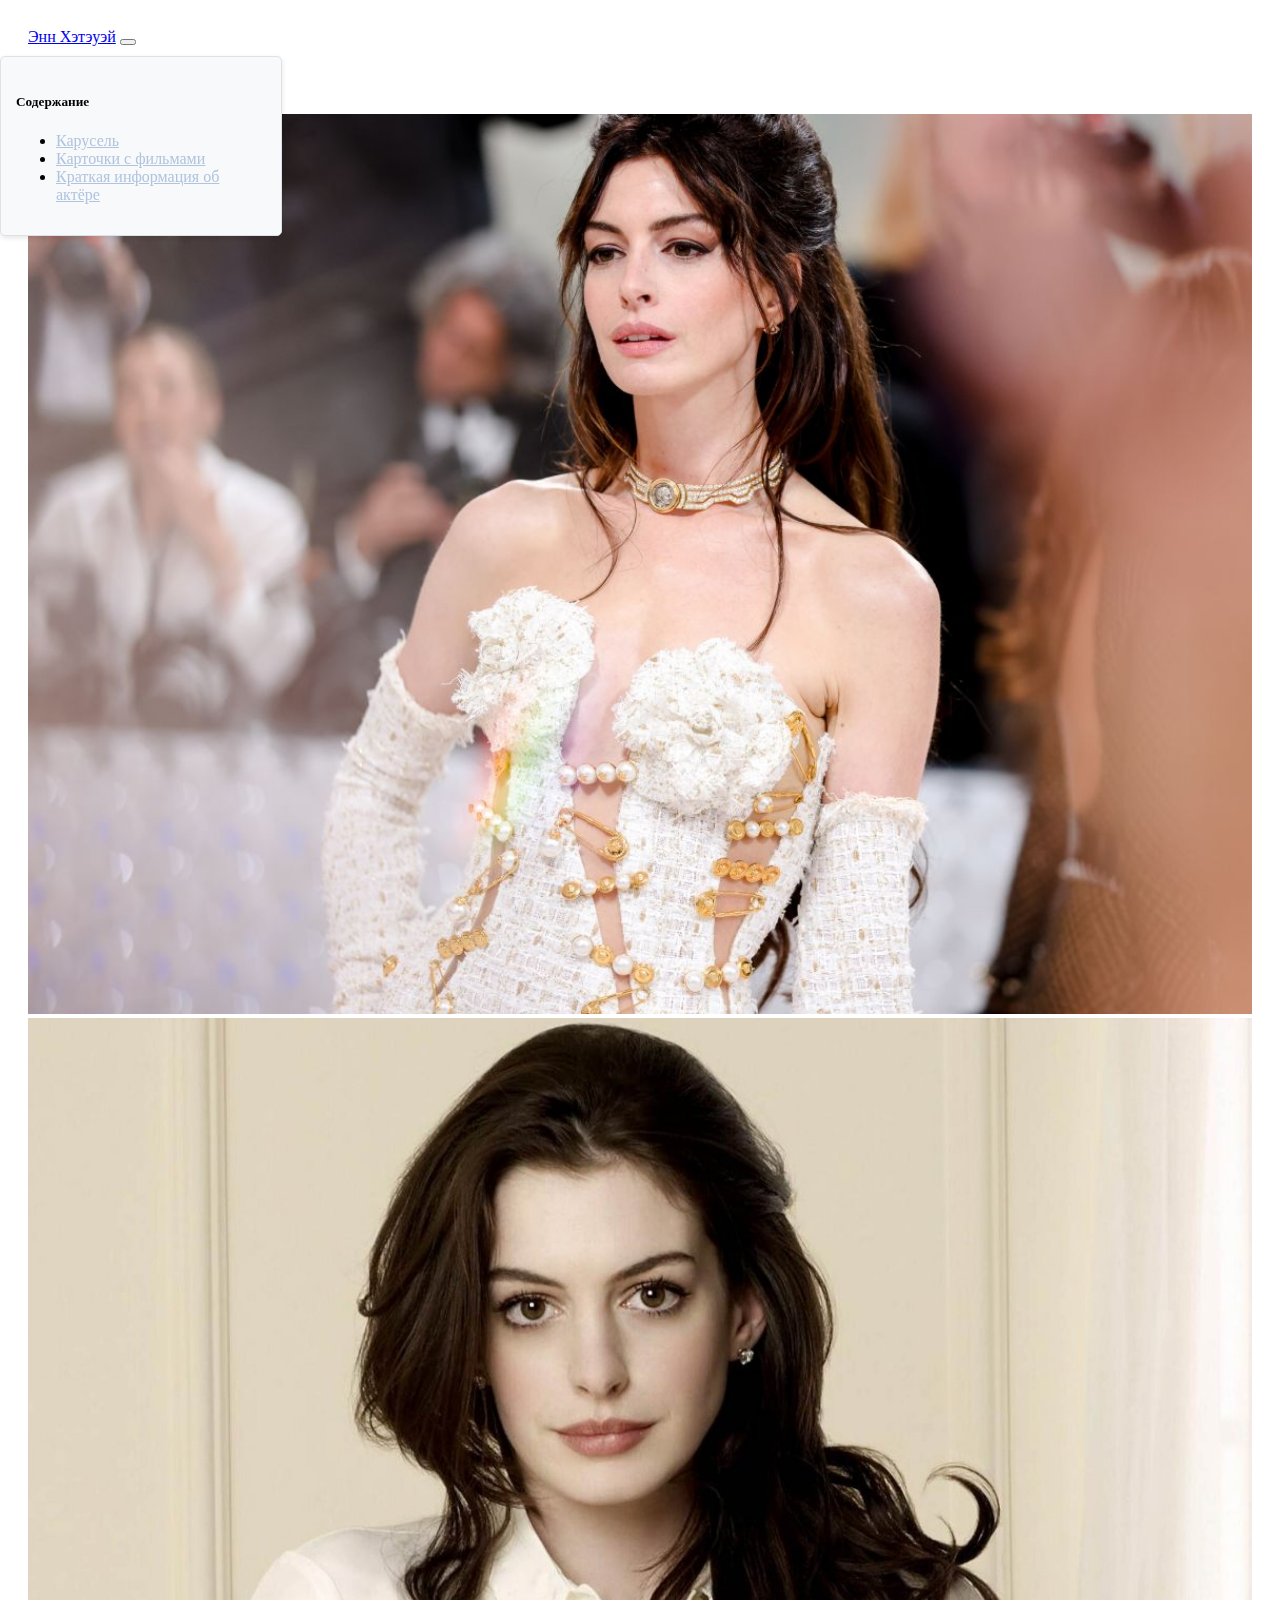
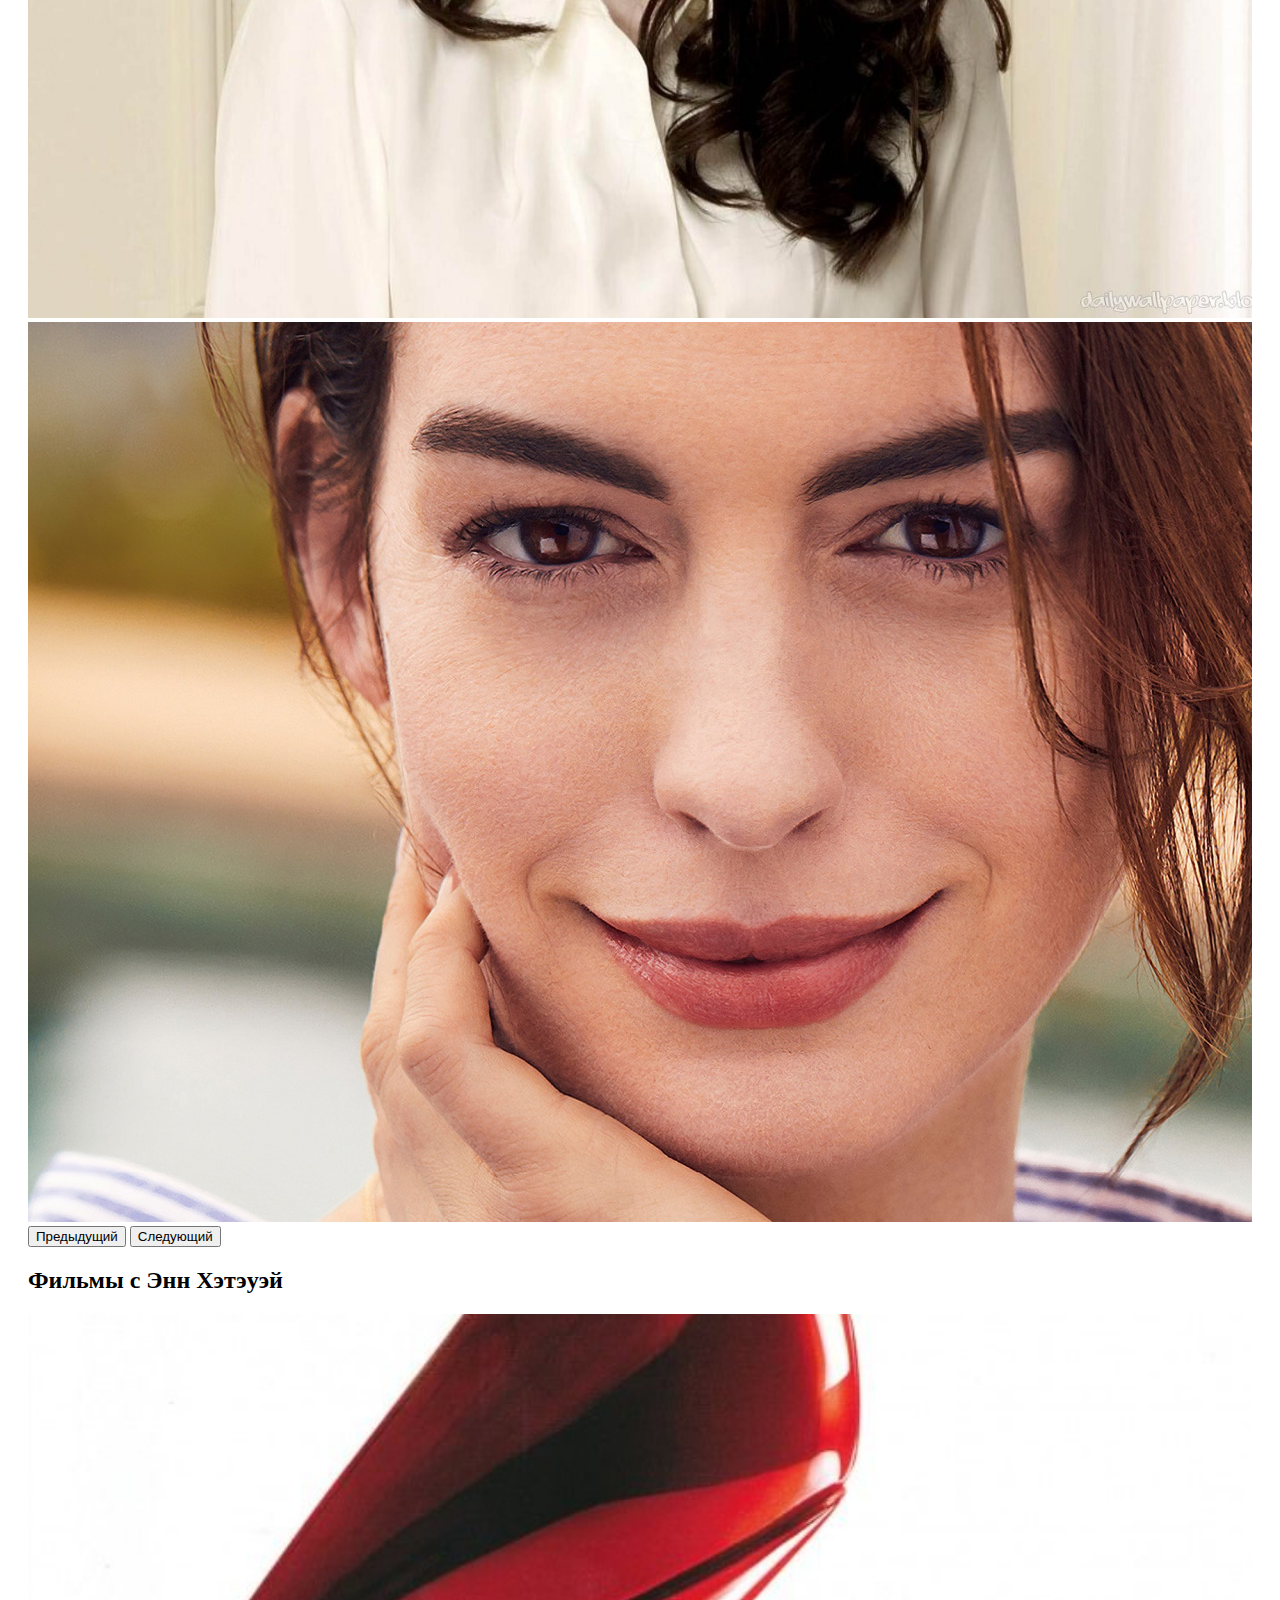
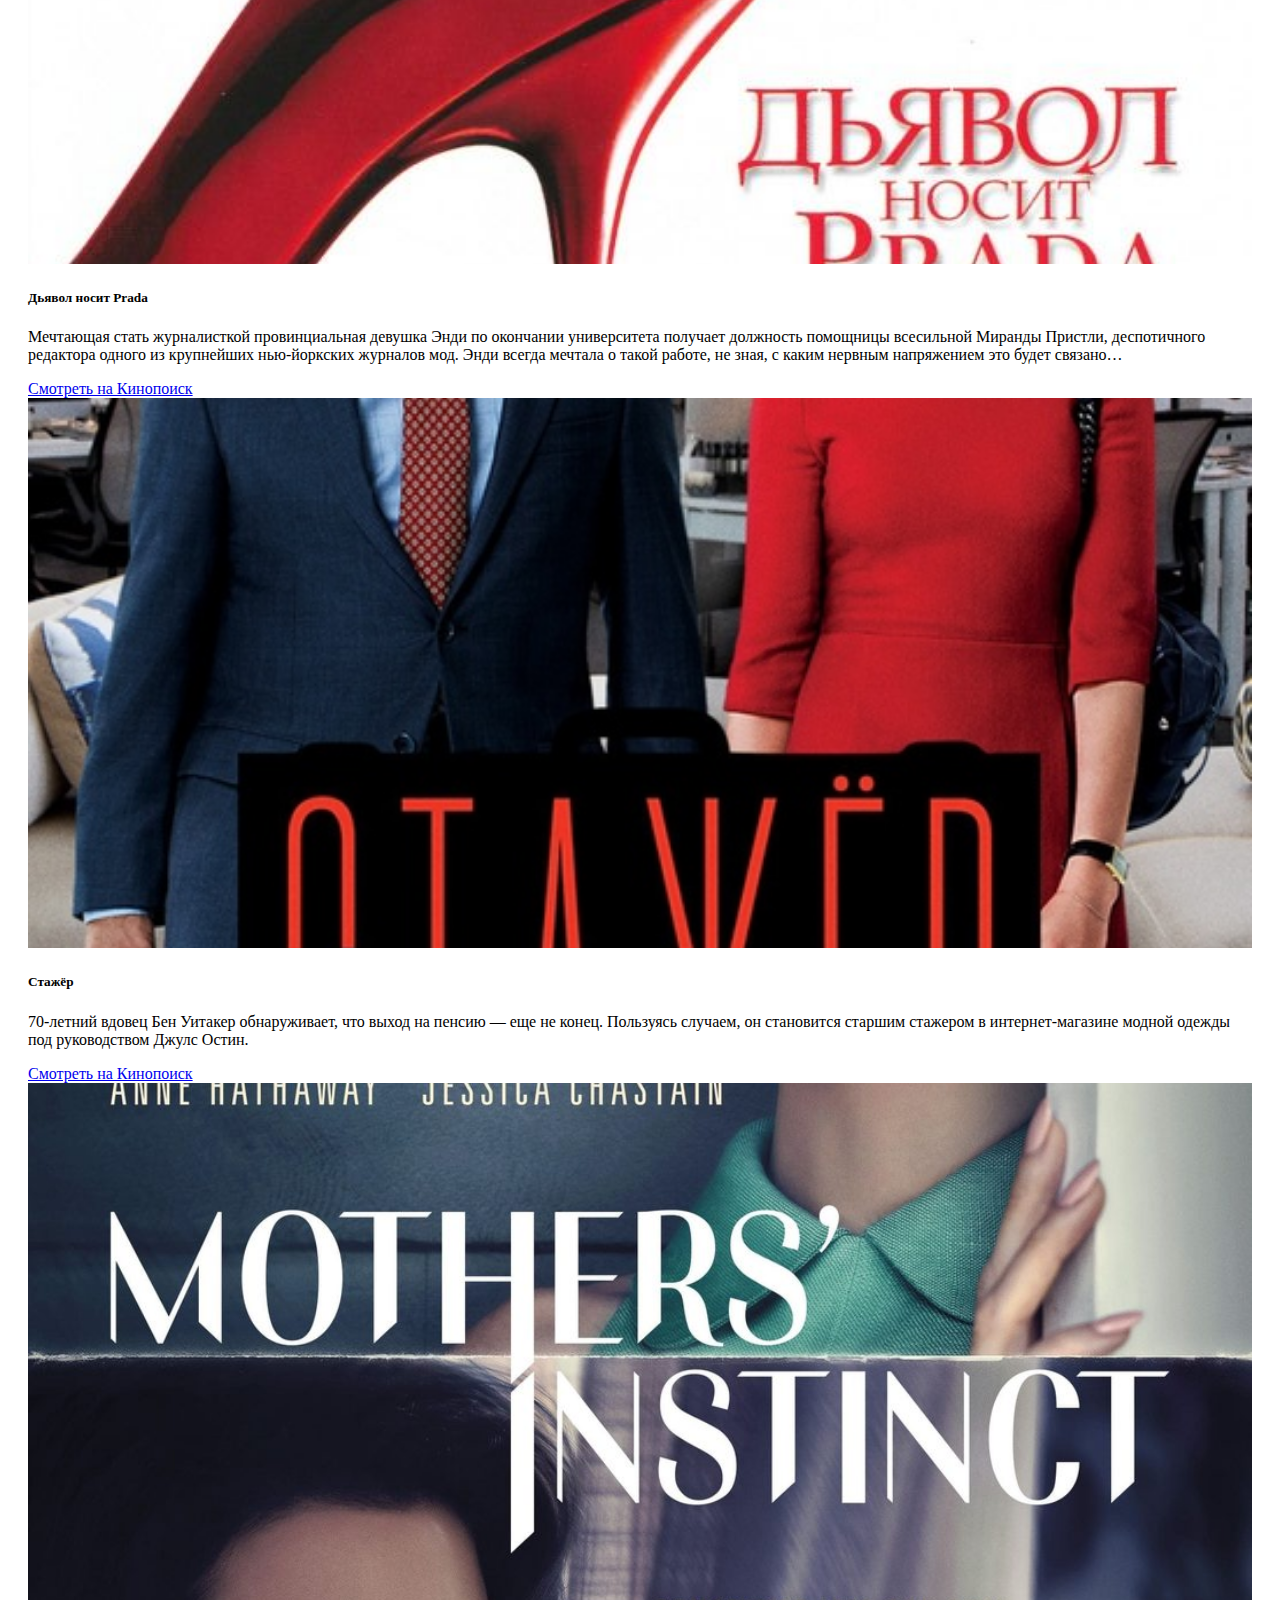
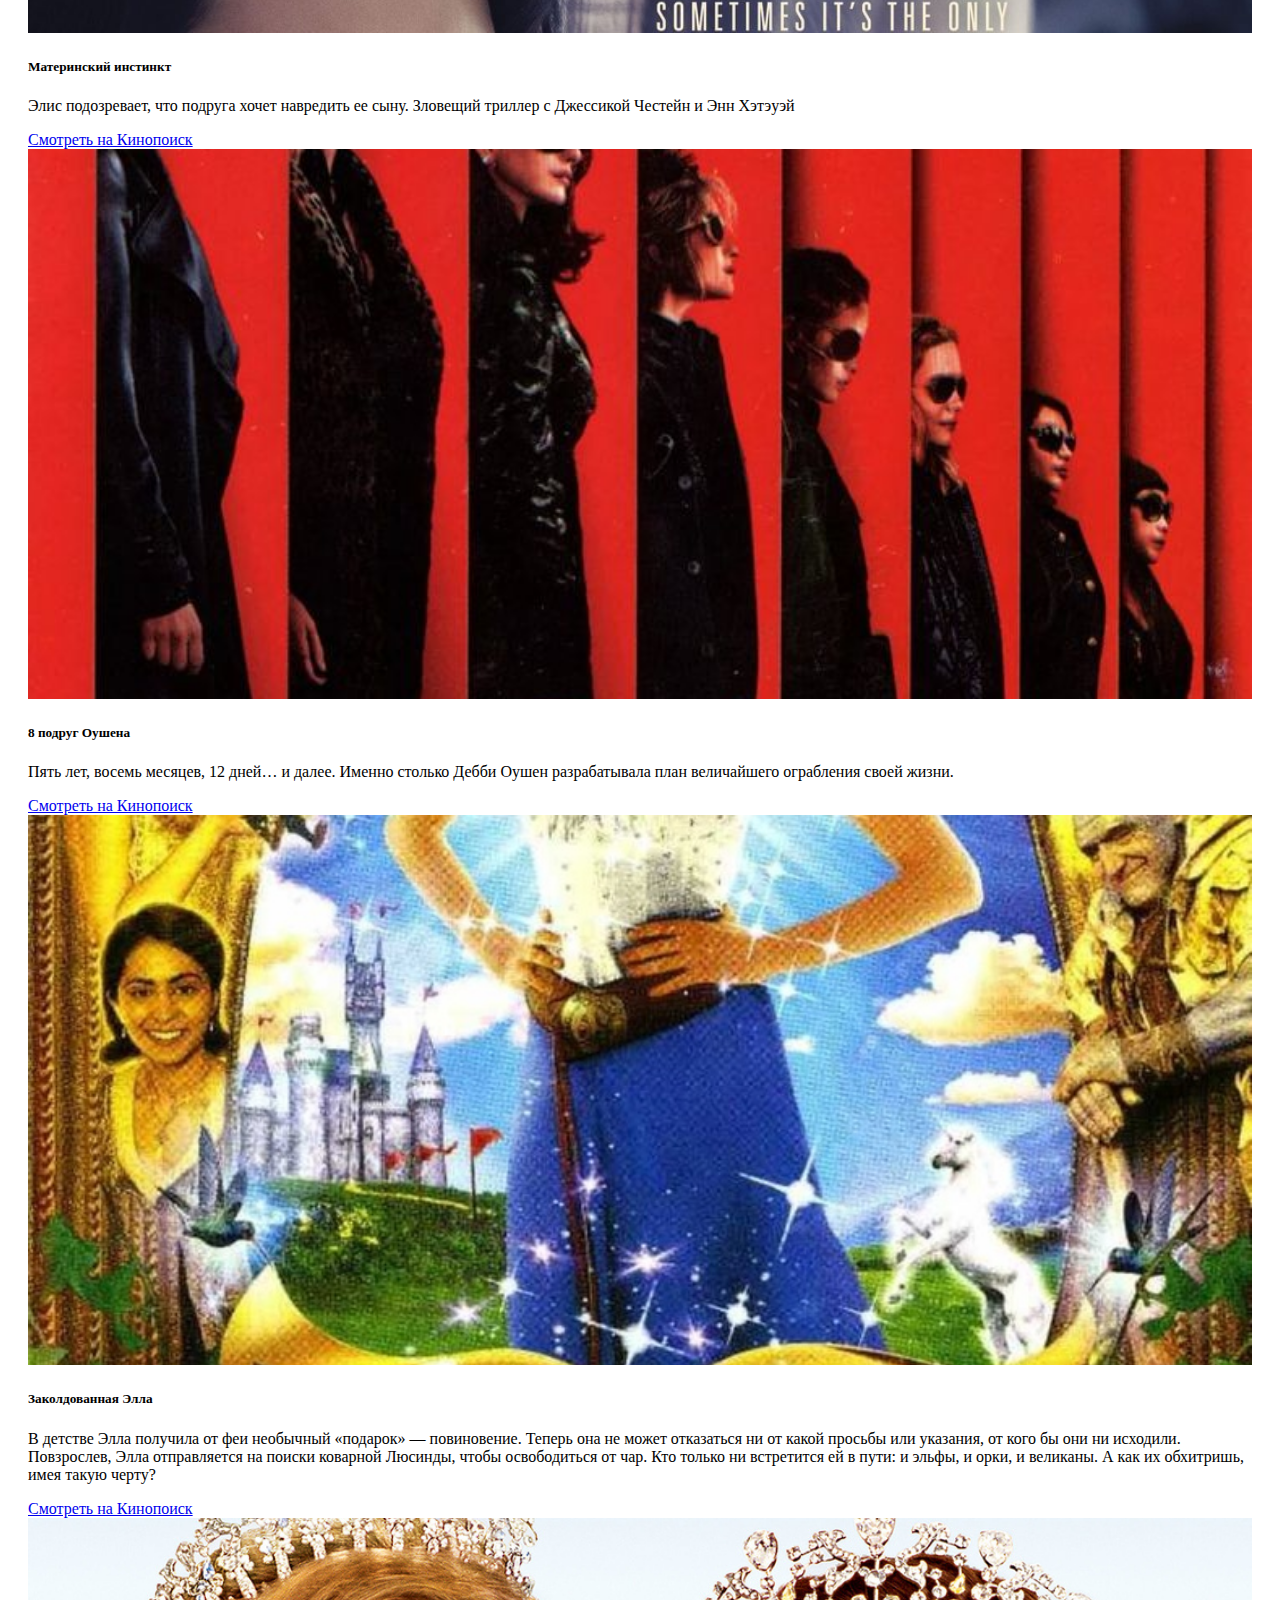
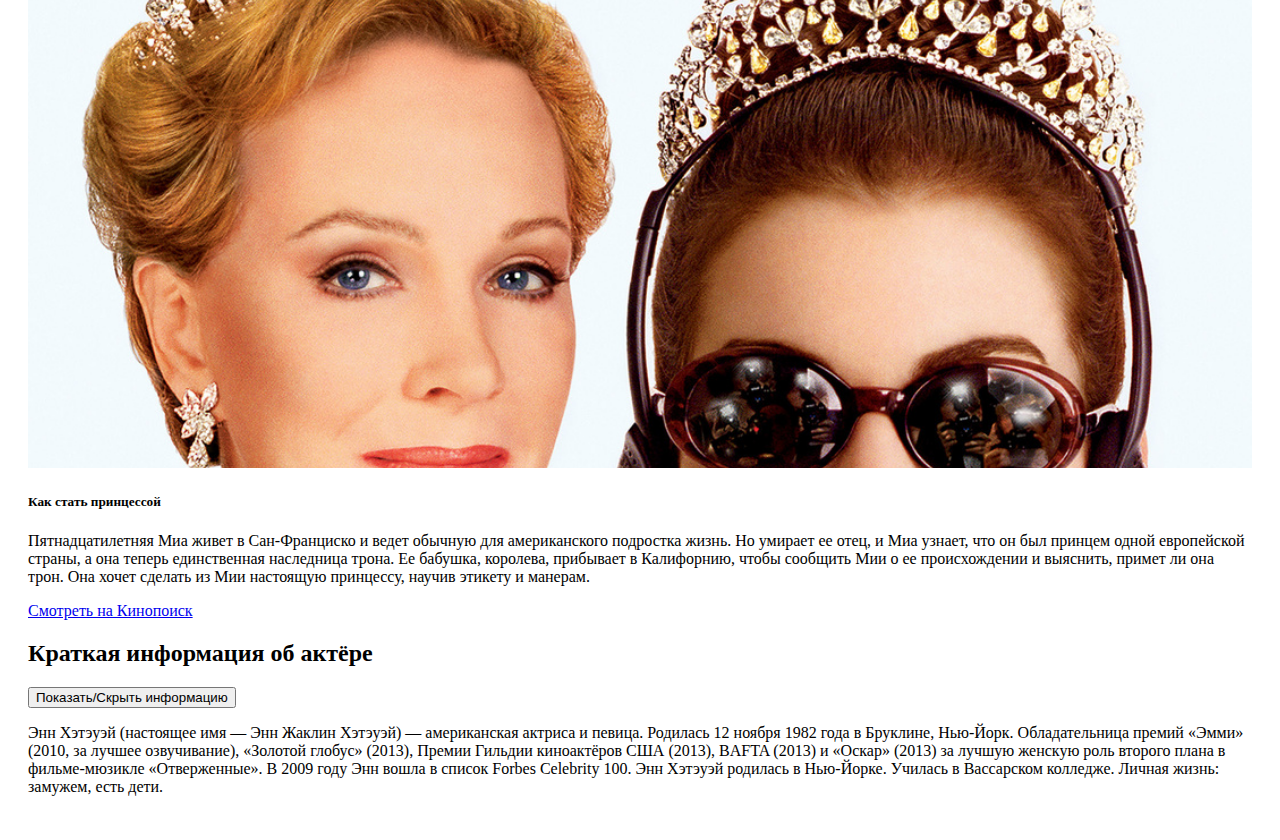
<file: index.html>
<!DOCTYPE html>
<html lang="ru">

<head>
    <meta charset="UTF-8">
    <meta name="viewport" content="width=device-width, initial-scale=1.0">
    <title>Энн Хэтэуэй - Основная информация</title>
    <link href="https://cdn.jsdelivr.net/npm/bootstrap@5.3.2/dist/css/bootstrap.min.css" rel="stylesheet"
        integrity="sha384-T3c6CoIi6uLrA9TneNEoa7RxnatzjcDSCmG1MXxSR1GAsXEV/Dwwykc2MPK8M2HN" crossorigin="anonymous">
    <link rel="stylesheet" href="css/style.css">
</head>

<body data-bs-spy="scroll" data-bs-target="#navbar-example" data-bs-offset="0" tabindex="0">
    <div id="sidebar">
        <h5>Содержание</h5>
        <ul id="navbar-example" class="nav flex-column">
            <li class="nav-item">
                <a class="nav-link" href="#carouselExample">Карусель</a>
            </li>
            <li class="nav-item">
                <a class="nav-link" href="#movies">Карточки с фильмами</a>
            </li>
            <li class="nav-item">
                <a class="nav-link" href="#about">Краткая информация об актёре</a>
            </li>
        </ul>
    </div>

    <nav class="navbar navbar-expand-lg navbar-light bg-light">
        <div class="container-fluid">
            <a class="navbar-brand" href="#">Энн Хэтэуэй</a>
            <button class="navbar-toggler" type="button" data-bs-toggle="collapse" data-bs-target="#navbarNav"
                aria-controls="navbarNav" aria-expanded="false" aria-label="Toggle navigation">
                <span class="navbar-toggler-icon"></span>
            </button>
            <div class="collapse navbar-collapse" id="navbarNav">
                <ul class="navbar-nav">
                    <li class="nav-item">
                        <a class="nav-link" href="index.html">Основная информация</a>
                    </li>
                    <li class="nav-item">
                        <a class="nav-link" href="films.html">Список фильмов</a>
                    </li>
                </ul>
            </div>
        </div>
    </nav>

    <div id="carouselExample" class="carousel slide" data-bs-ride="carousel">
        <div class="carousel-inner">
            <div class="carousel-item active">
                <img src="image/img1.jpg" class="d-block w-100" alt="Фото 1">
            </div>
            <div class="carousel-item">
                <img src="image/img2.jpg" class="d-block w-100" alt="Фото 2">
            </div>
            <div class="carousel-item">
                <img src="image/img3.jpg" class="d-block w-100" alt="Фото 3">
            </div>
        </div>
        <button class="carousel-control-prev" type="button" data-bs-target="#carouselExample" data-bs-slide="prev">
            <span class="carousel-control-prev-icon" aria-hidden="true"></span>
            <span class="visually-hidden">Предыдущий</span>
        </button>
        <button class="carousel-control-next" type="button" data-bs-target="#carouselExample" data-bs-slide="next">
            <span class="carousel-control-next-icon" aria-hidden="true"></span>
            <span class="visually-hidden">Следующий</span>
        </button>
    </div>

    <div id="movies" class="container mt-4">
        <h2>Фильмы с Энн Хэтэуэй</h2>
        <div class="row">
            <div class="col-md-4">
                <div class="card mb-4">
                    <img src="image/film1.jpg" class="card-img-top" alt="Фильм 1">
                    <div class="card-body">
                        <h5 class="card-title">Дьявол носит Prada</h5>
                        <p class="card-text">Мечтающая стать журналисткой провинциальная девушка Энди по окончании
                            университета получает должность
                            помощницы всесильной Миранды Пристли, деспотичного редактора одного из крупнейших
                            нью-йоркских журналов мод. Энди
                            всегда мечтала о такой работе, не зная, с каким нервным напряжением это будет связано…</p>
                        <a href="https://www.kinopoisk.ru/film/104992/" target="_blank" class="btn btn-primary">Смотреть
                            на Кинопоиск</a>
                    </div>
                </div>
            </div>
            <div class="col-md-4">
                <div class="card mb-4">
                    <img src="image/film2.jpg" class="card-img-top" alt="Фильм 2">
                    <div class="card-body">
                        <h5 class="card-title">Стажёр</h5>
                        <p class="card-text">70-летний вдовец Бен Уитакер обнаруживает, что выход на пенсию — еще не
                            конец. Пользуясь случаем, он
                            становится старшим стажером в интернет-магазине модной одежды под руководством Джулс Остин.
                        </p>
                        <a href="https://www.kinopoisk.ru/film/677893/" target="_blank" class="btn btn-primary">Смотреть
                            на Кинопоиск</a>
                    </div>
                </div>
            </div>
            <div class="col-md-4">
                <div class="card mb-4">
                    <img src="image/film3.jpg" class="card-img-top" alt="Фильм 3">
                    <div class="card-body">
                        <h5 class="card-title">Материнский инстинкт</h5>
                        <p class="card-text">Элис подозревает, что подруга хочет навредить ее сыну. Зловещий триллер с
                            Джессикой Честейн и Энн Хэтэуэй</p>
                        <a href="https://www.kinopoisk.ru/film/4967684/" target="_blank"
                            class="btn btn-primary">Смотреть на Кинопоиск</a>
                    </div>
                </div>
            </div>
            <div class="col-md-4">
                <div class="card mb-4">
                    <img src="image/film4.jpg" class="card-img-top" alt="Фильм 4">
                    <div class="card-body">
                        <h5 class="card-title">8 подруг Оушена</h5>
                        <p class="card-text">Пять лет, восемь месяцев, 12 дней… и далее. Именно столько Дебби Оушен
                            разрабатывала план величайшего ограбления своей жизни.</p>
                        <a href="https://www.kinopoisk.ru/film/983177/" target="_blank" class="btn btn-primary">Смотреть
                            на Кинопоиск</a>
                    </div>
                </div>
            </div>
            <div class="col-md-4">
                <div class="card mb-4">
                    <img src="image/film5.jpg" class="card-img-top" alt="Фильм 5">
                    <div class="card-body">
                        <h5 class="card-title">Заколдованная Элла</h5>
                        <p class="card-text">В детстве Элла получила от феи необычный «подарок» — повиновение. Теперь
                            она не может отказаться ни от
                            какой просьбы или указания, от кого бы они ни исходили. Повзрослев, Элла отправляется на
                            поиски коварной Люсинды, чтобы
                            освободиться от чар. Кто только ни встретится ей в пути: и эльфы, и орки, и великаны. А как
                            их обхитришь, имея такую черту?</p>
                        <a href="https://www.kinopoisk.ru/film/1713/" target="_blank" class="btn btn-primary">Смотреть
                            на Кинопоиск</a>
                    </div>
                </div>
            </div>
            <div class="col-md-4">
                <div class="card mb-4">
                    <img src="image/film6.jpg" class="card-img-top" alt="Фильм 6">
                    <div class="card-body">
                        <h5 class="card-title">Как стать принцессой</h5>
                        <p class="card-text">Пятнадцатилетняя Миа живет в Сан-Франциско и ведет обычную для
                            американского подростка жизнь. Но умирает ее
                            отец, и Миа узнает, что он был принцем одной европейской страны, а она теперь единственная
                            наследница трона. Ее бабушка, королева,
                            прибывает в Калифорнию, чтобы сообщить Мии о ее происхождении и выяснить, примет ли она
                            трон. Она хочет сделать из Мии настоящую принцессу, научив этикету и манерам.</p>
                        <a href="https://www.kinopoisk.ru/film/790/" target="_blank" class="btn btn-primary">Смотреть на
                            Кинопоиск</a>
                    </div>
                </div>
            </div>
        </div>
    </div>

    <div id="about" class="container mt-4">
        <h2>Краткая информация об актёре</h2>
        <button class="btn btn-info" data-bs-toggle="collapse" data-bs-target="#collapseInfo">Показать/Скрыть
            информацию</button>
        <div id="collapseInfo" class="collapse mt-2">
            <p>Энн Хэтэуэй (настоящее имя — Энн Жаклин Хэтэуэй) — американская актриса и певица. Родилась 12 ноября 1982
                года в Бруклине, Нью-Йорк.

                Обладательница премий «Эмми» (2010, за лучшее озвучивание), «Золотой глобус» (2013), Премии Гильдии
                киноактёров США (2013), BAFTA (2013) и «Оскар» (2013) за лучшую женскую роль второго плана в
                фильме-мюзикле «Отверженные».

                В 2009 году Энн вошла в список Forbes Celebrity 100. Энн Хэтэуэй родилась в Нью-Йорке. Училась в
                Вассарском колледже. Личная жизнь: замужем, есть дети.</p>
        </div>
    </div>

    <script src="https://cdn.jsdelivr.net/npm/@popperjs/core@2.11.6/dist/umd/popper.min.js"></script>
    <script src="https://cdn.jsdelivr.net/npm/bootstrap@5.3.2/dist/js/bootstrap.min.js"></script>
</body>

</html>
</file>
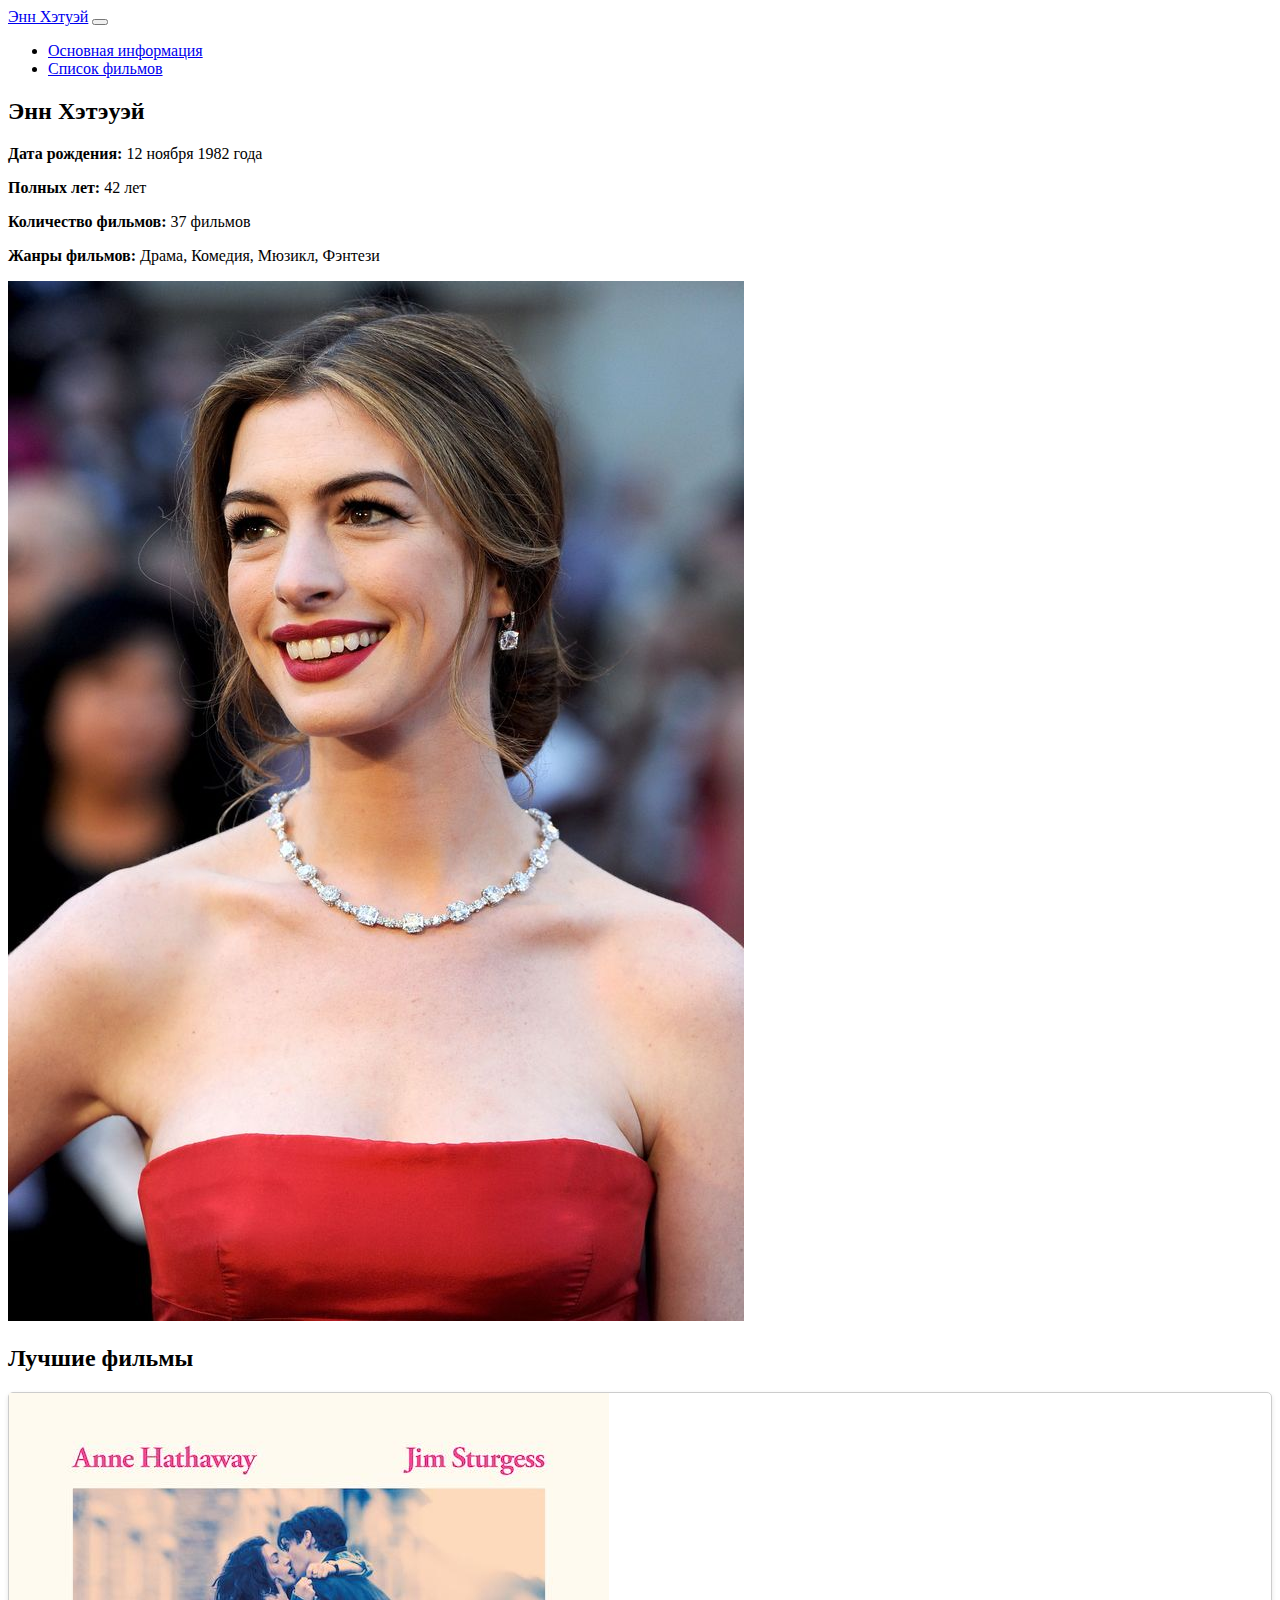
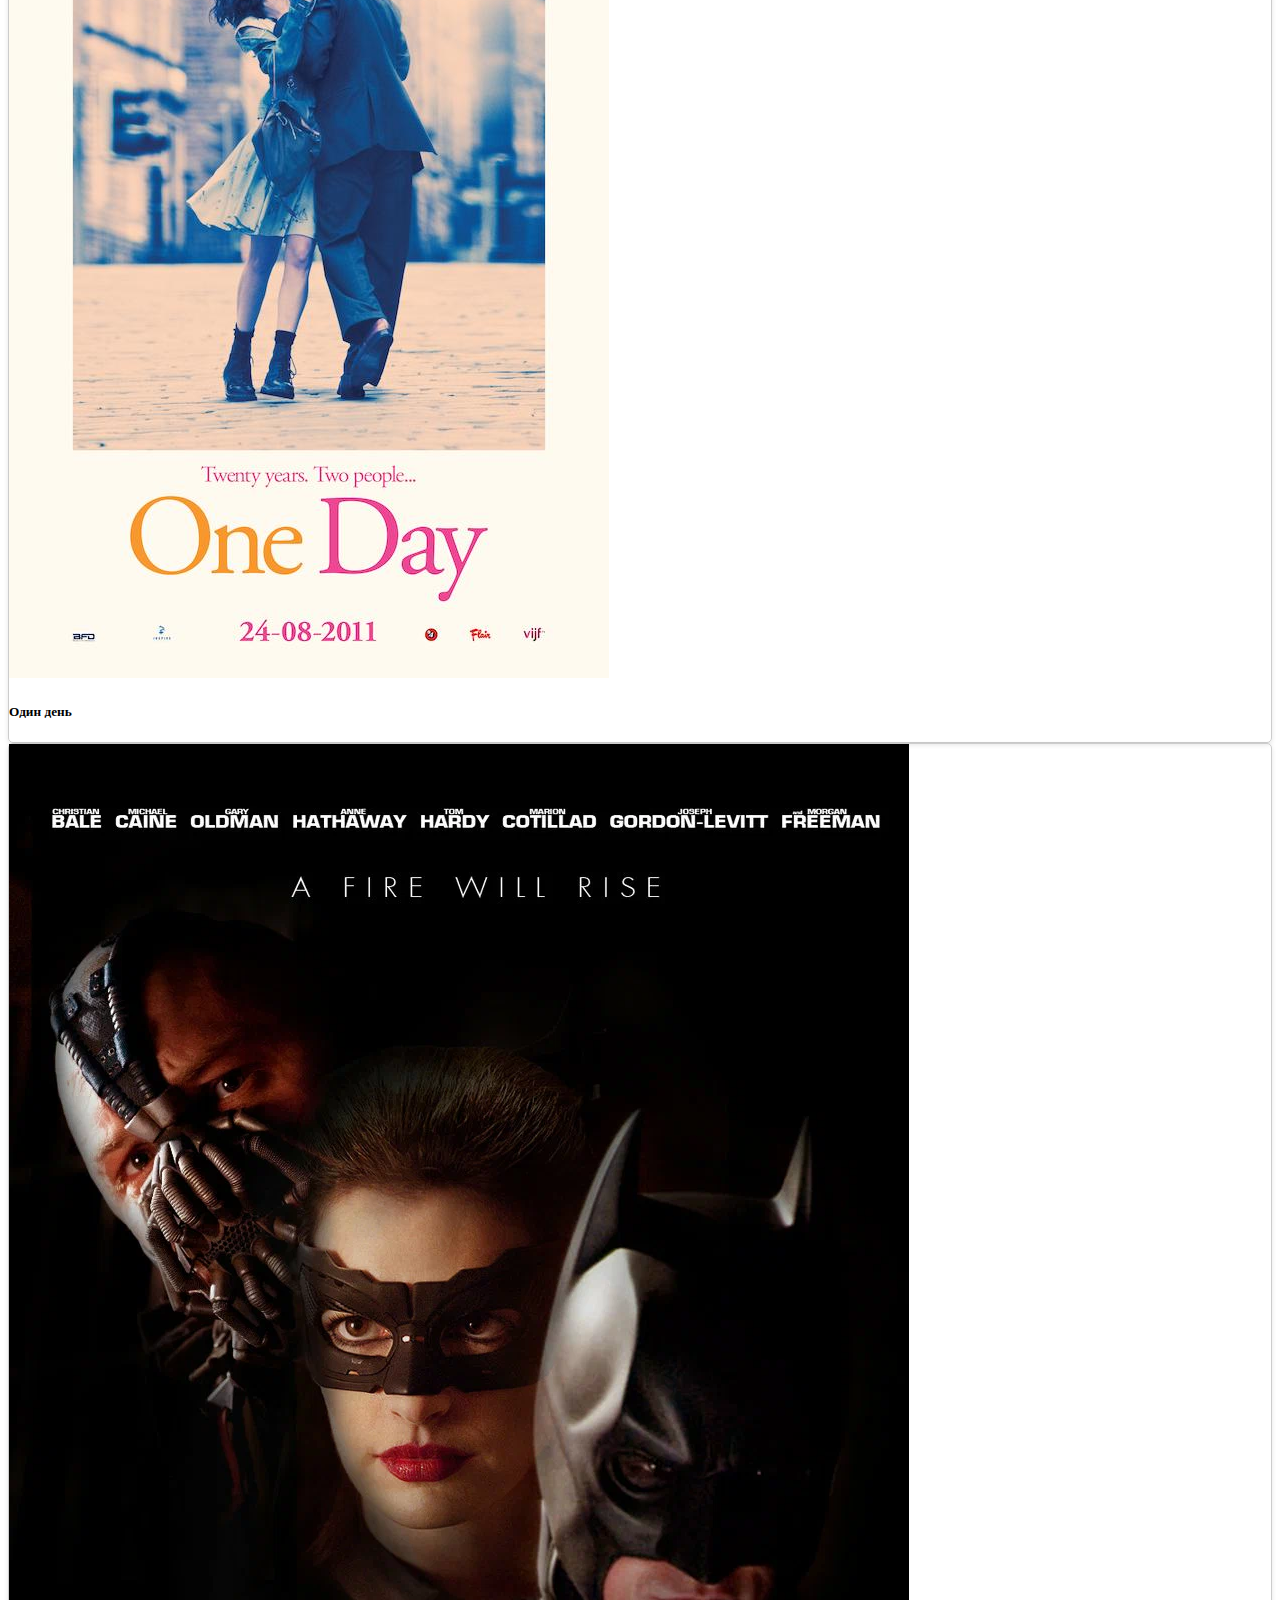
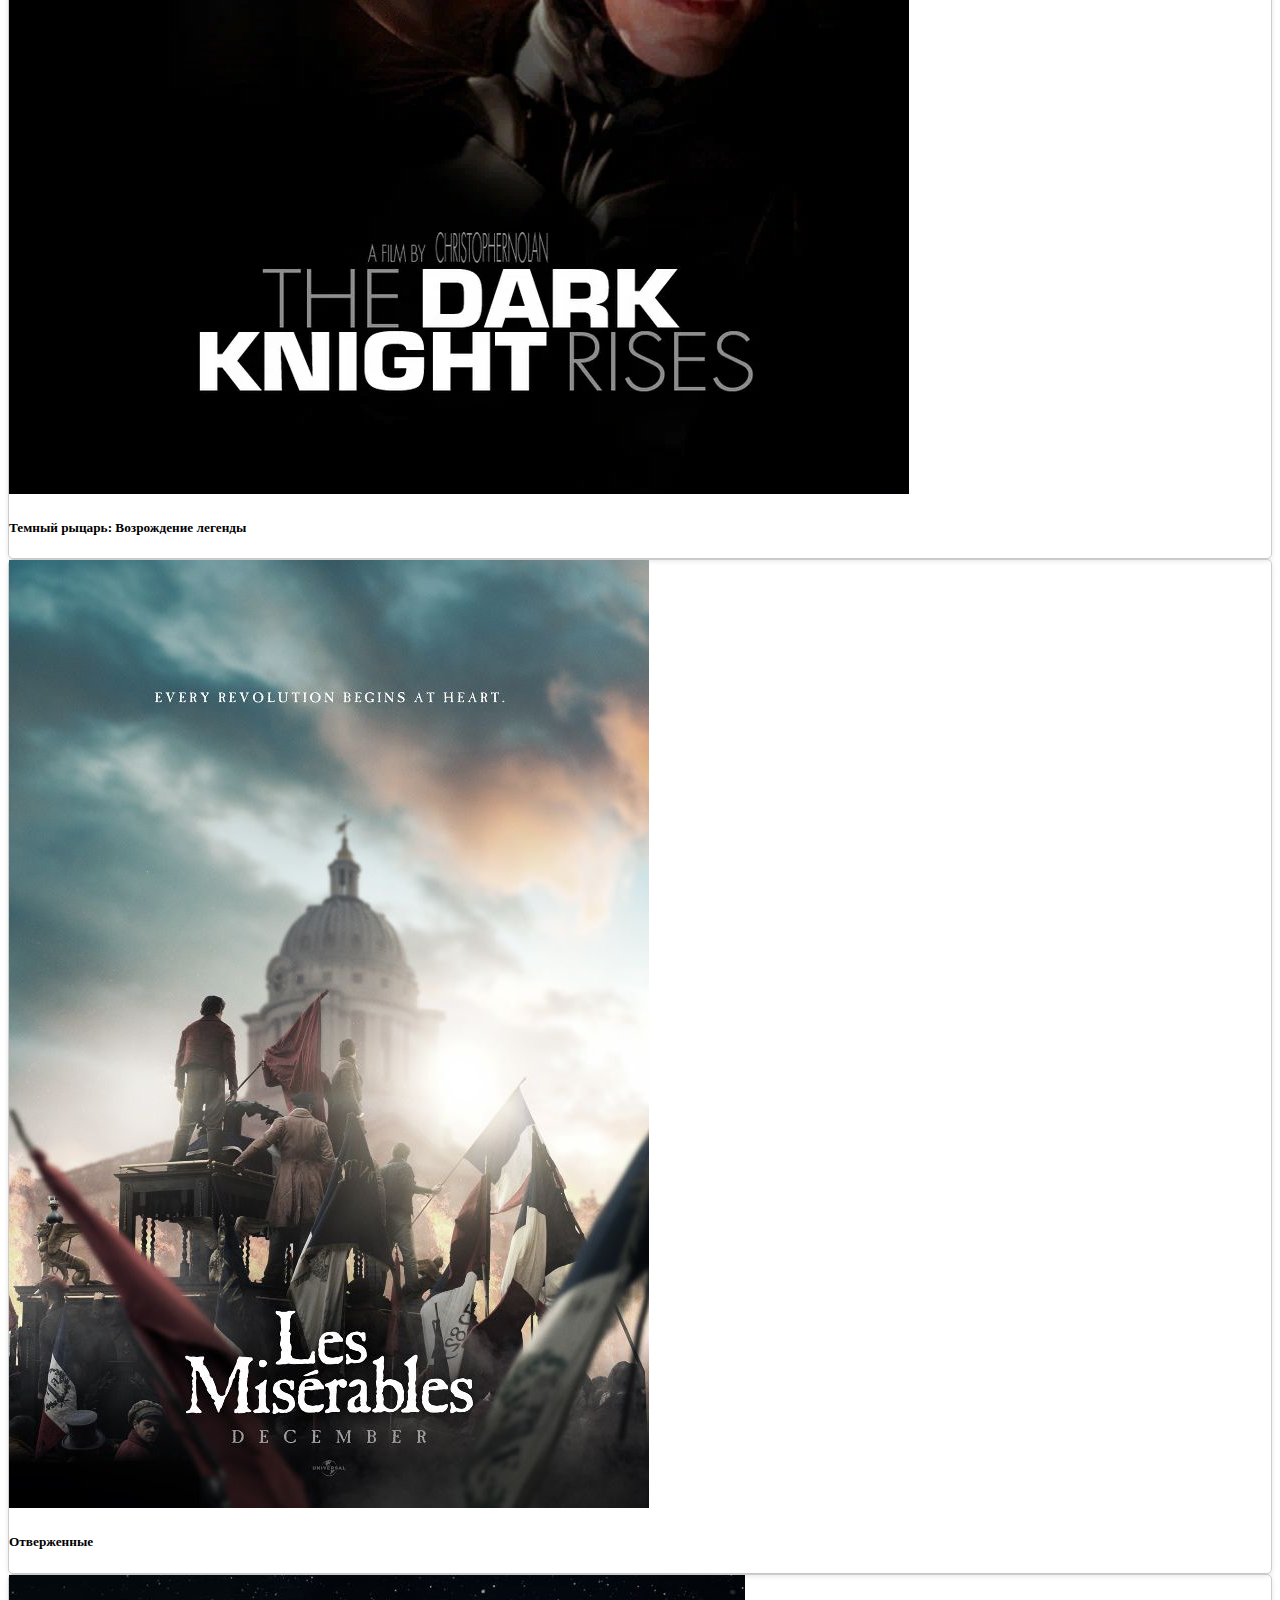
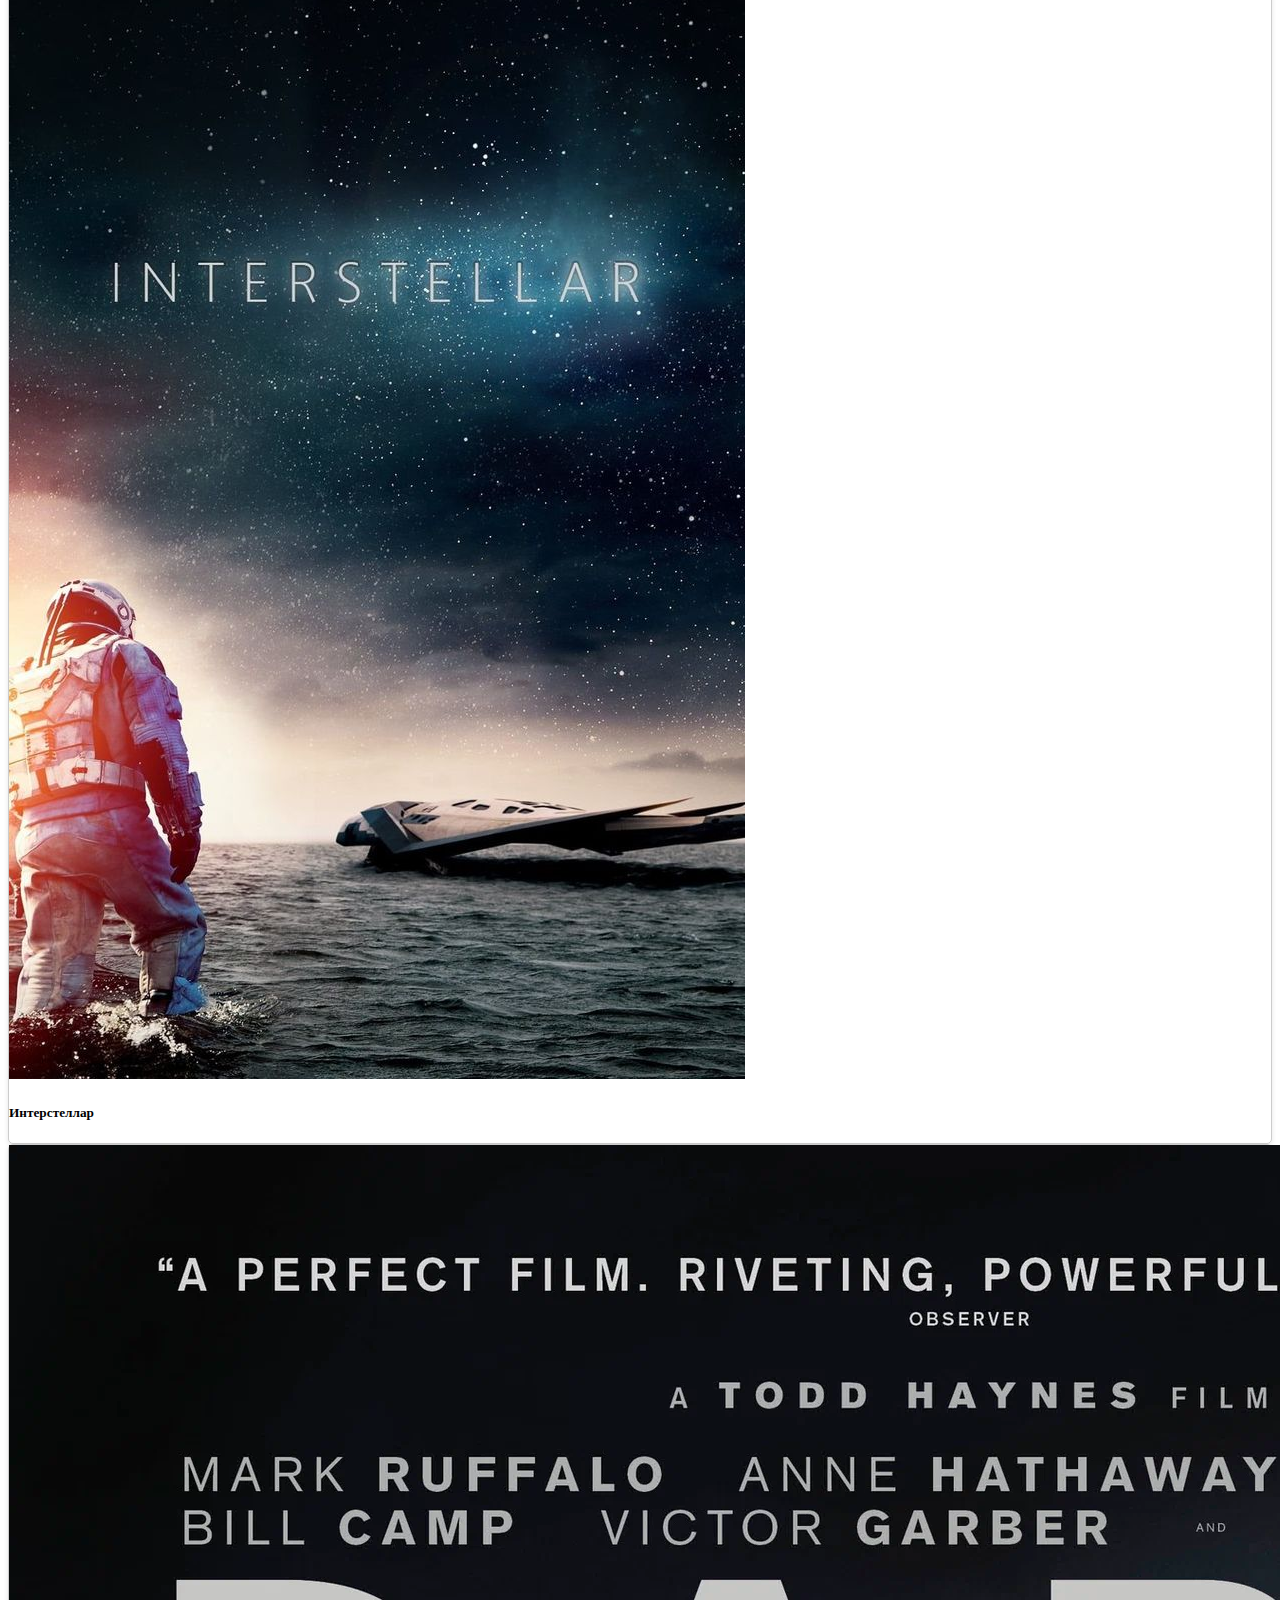
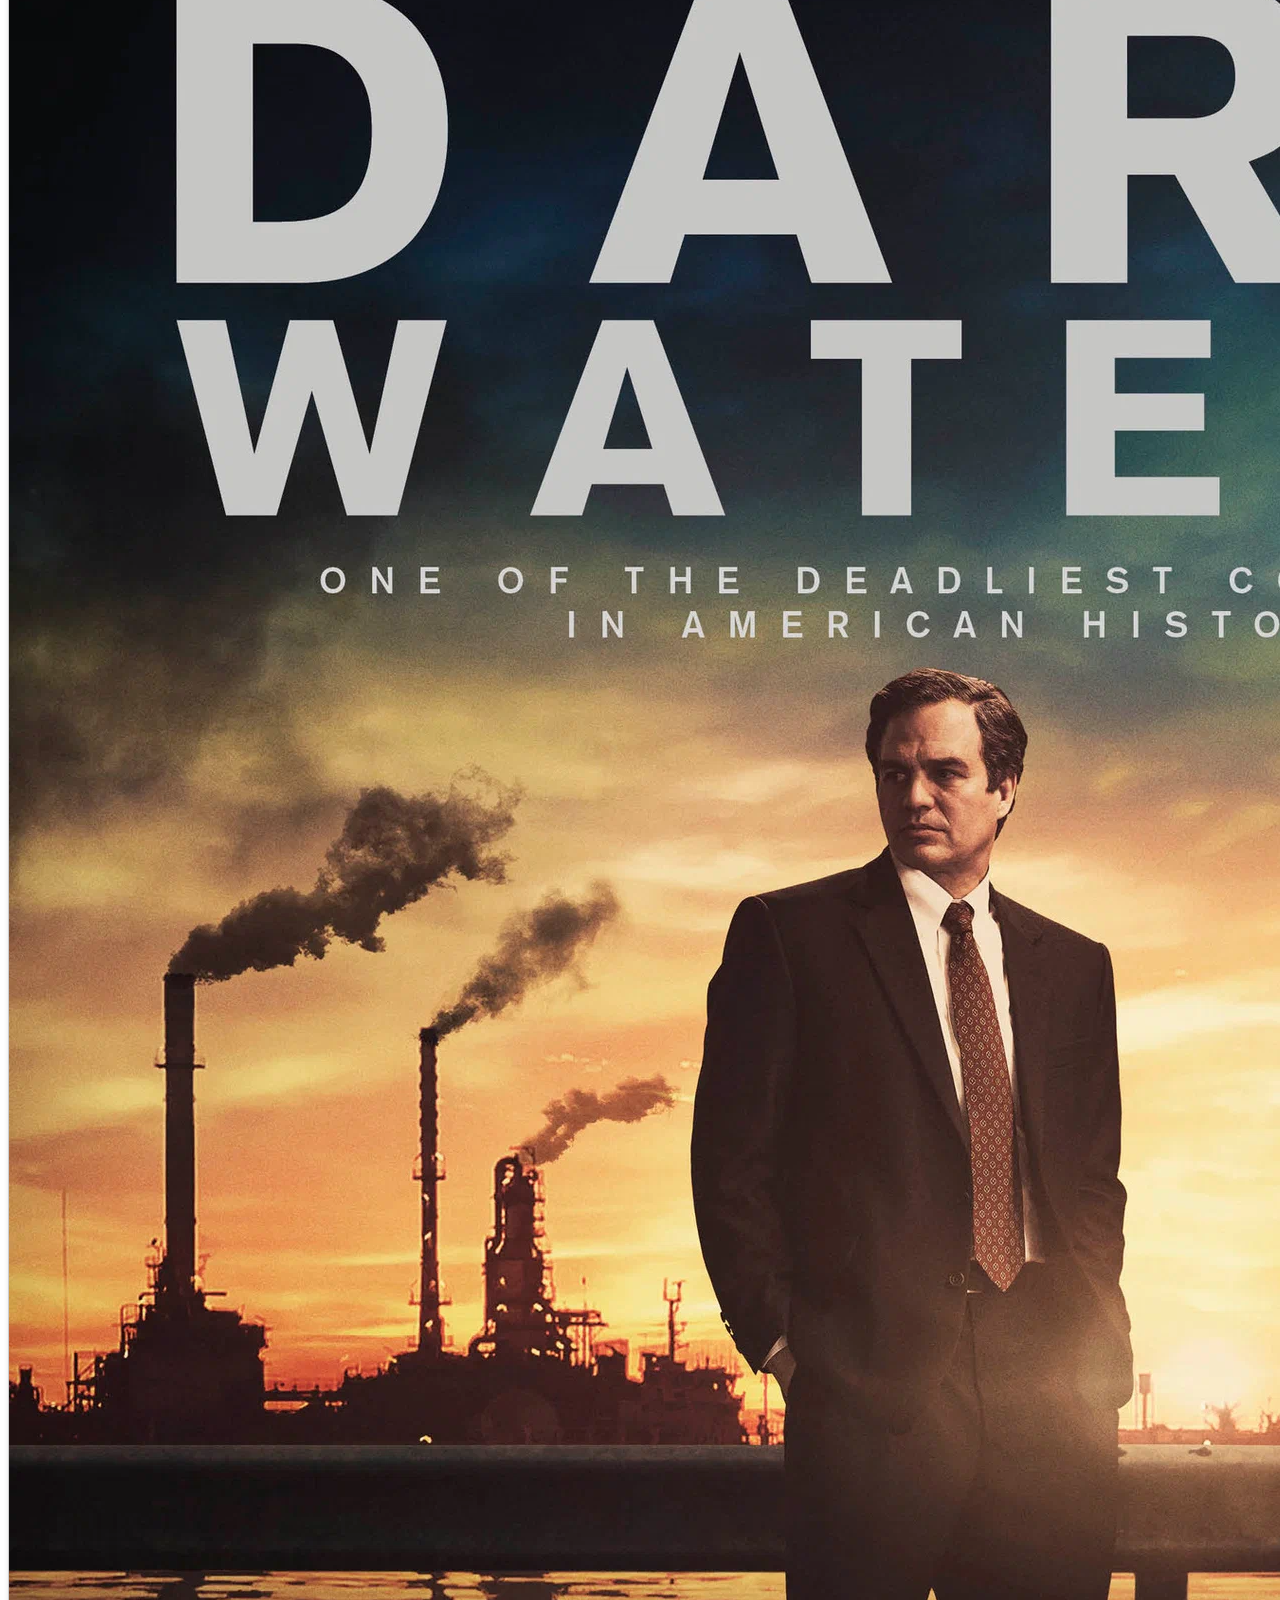
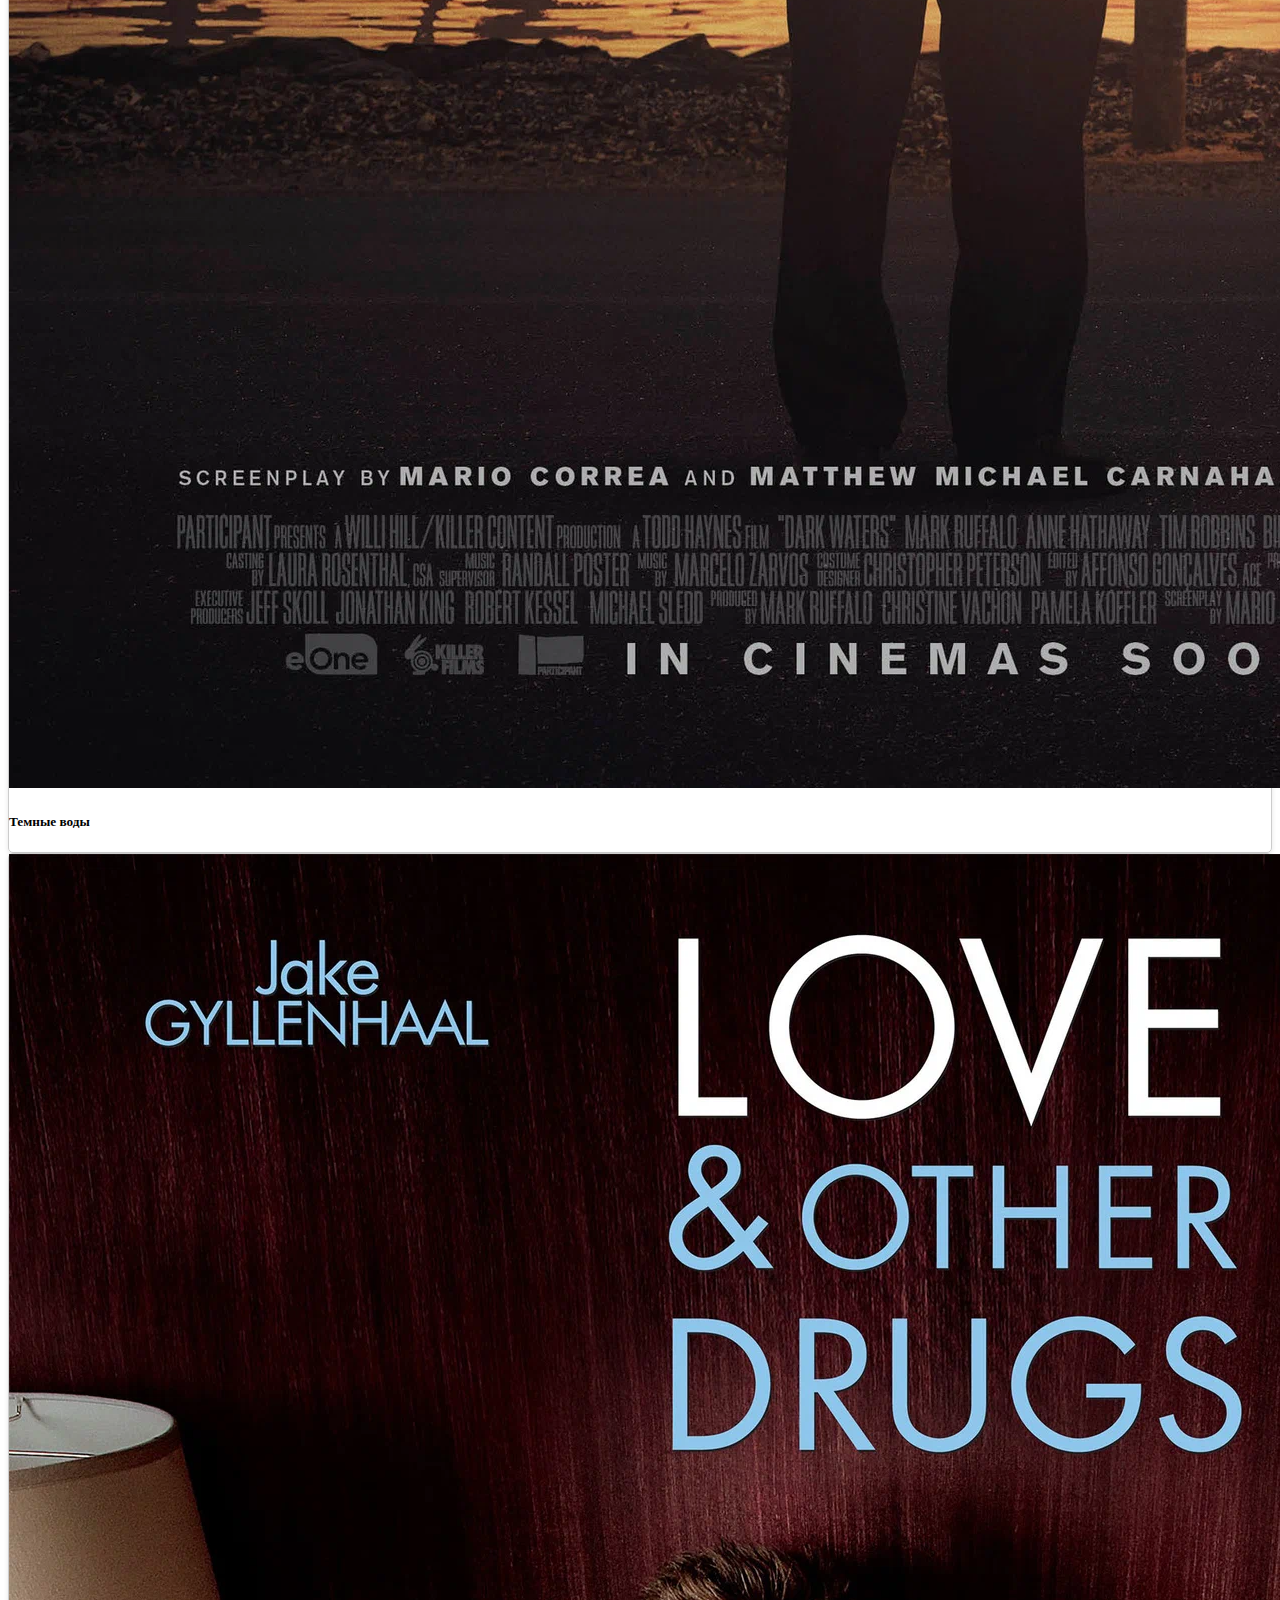
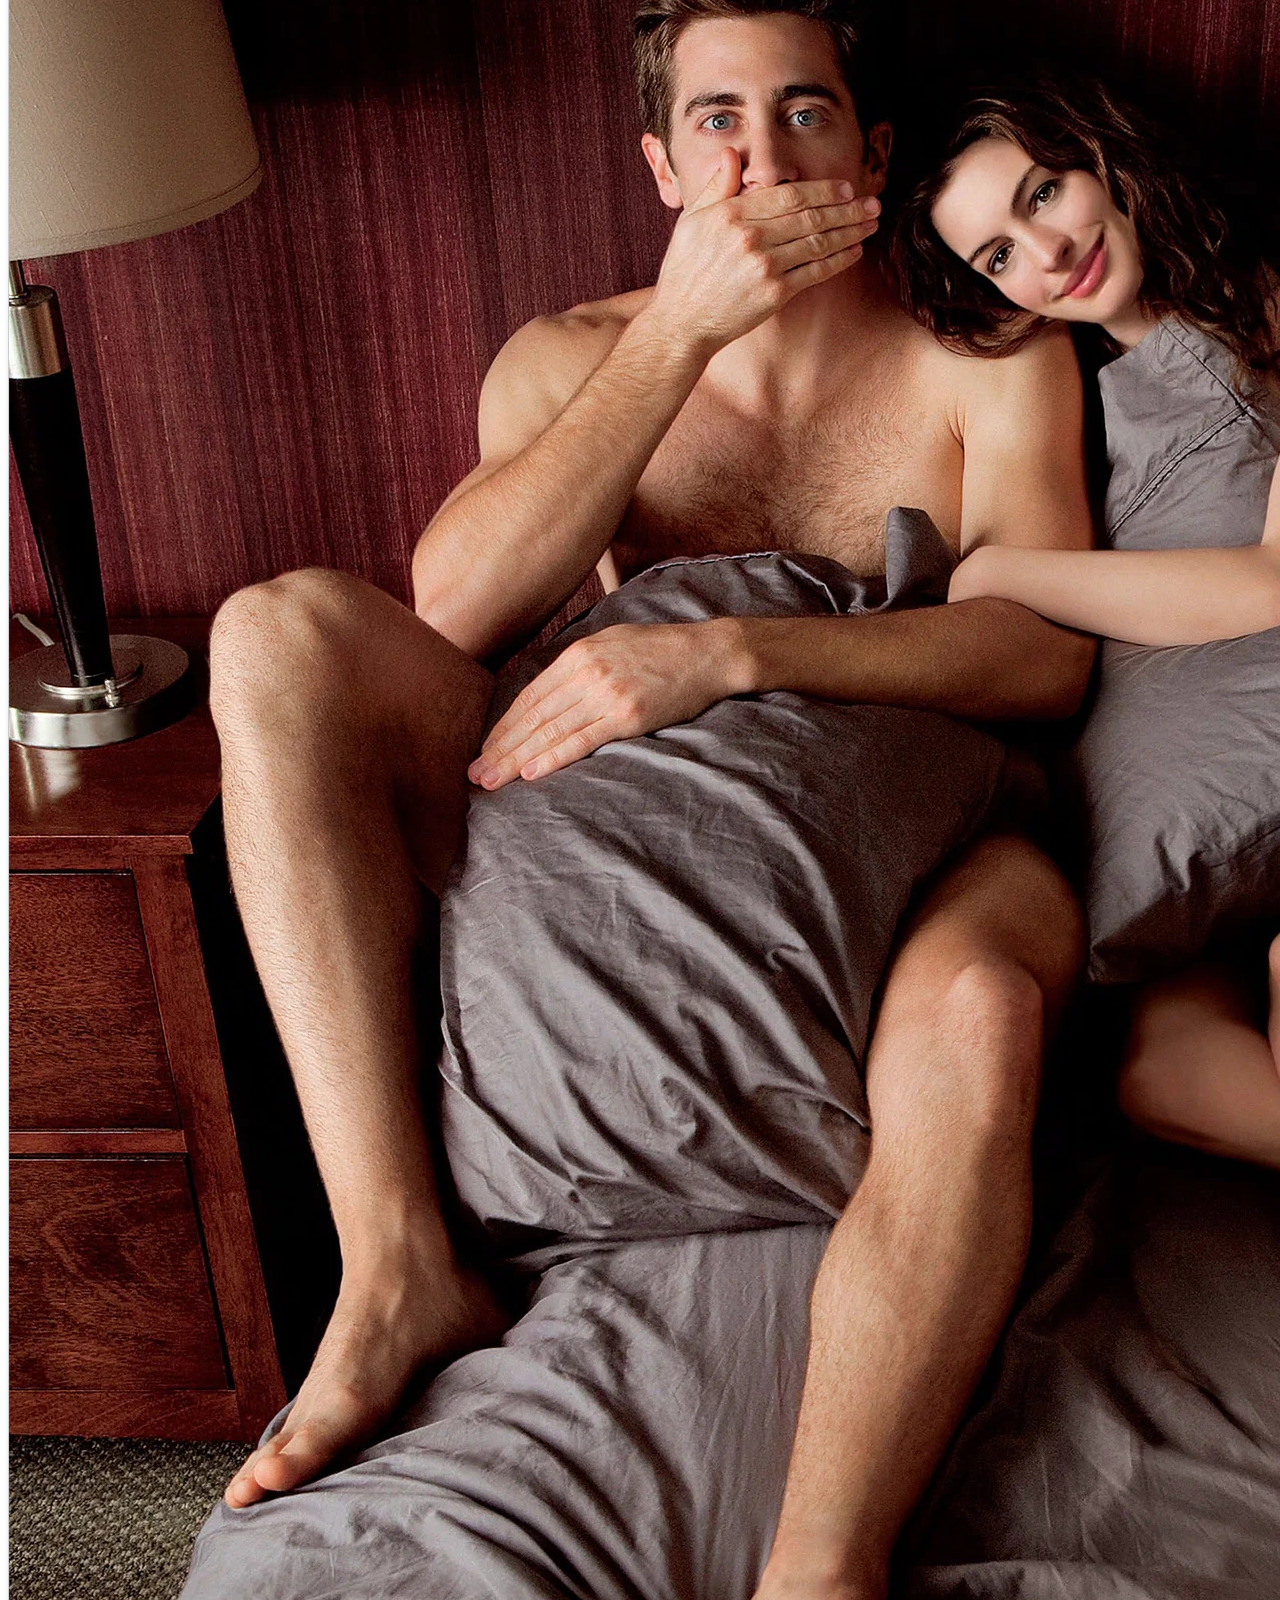
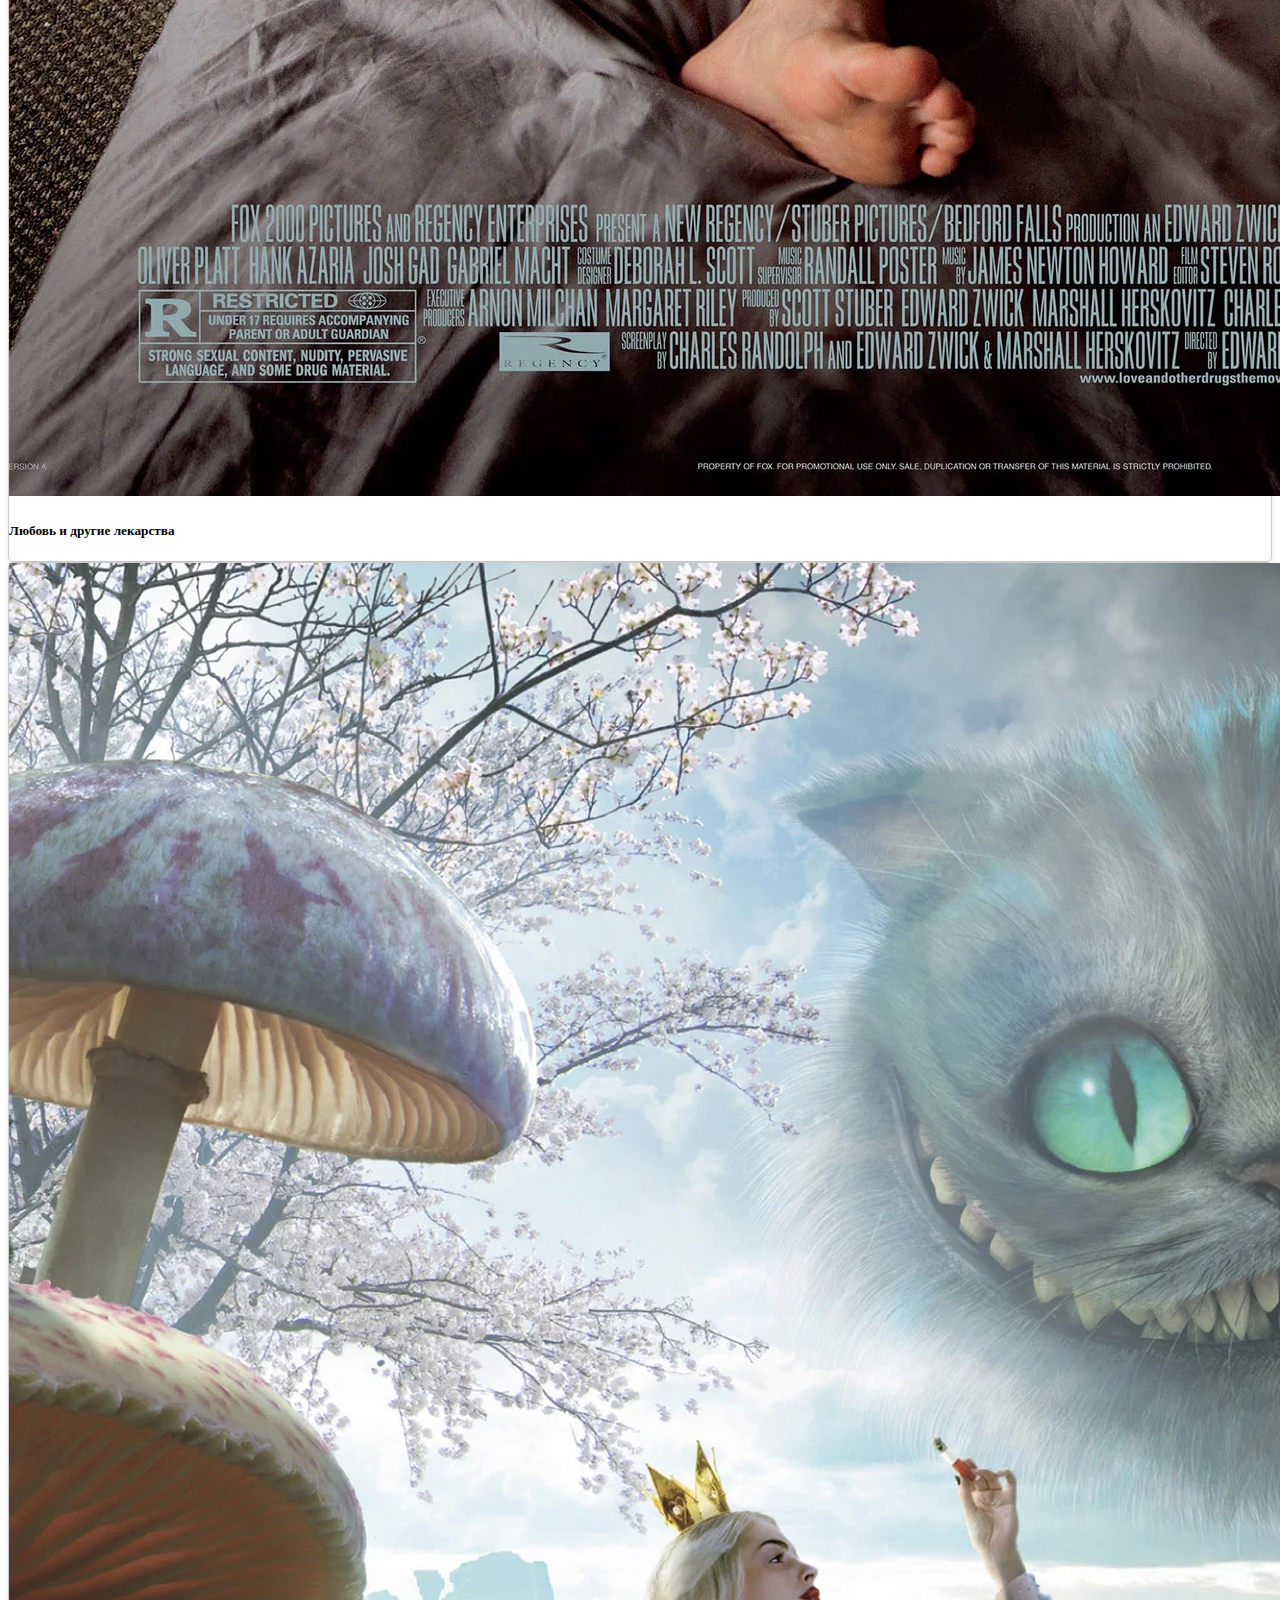
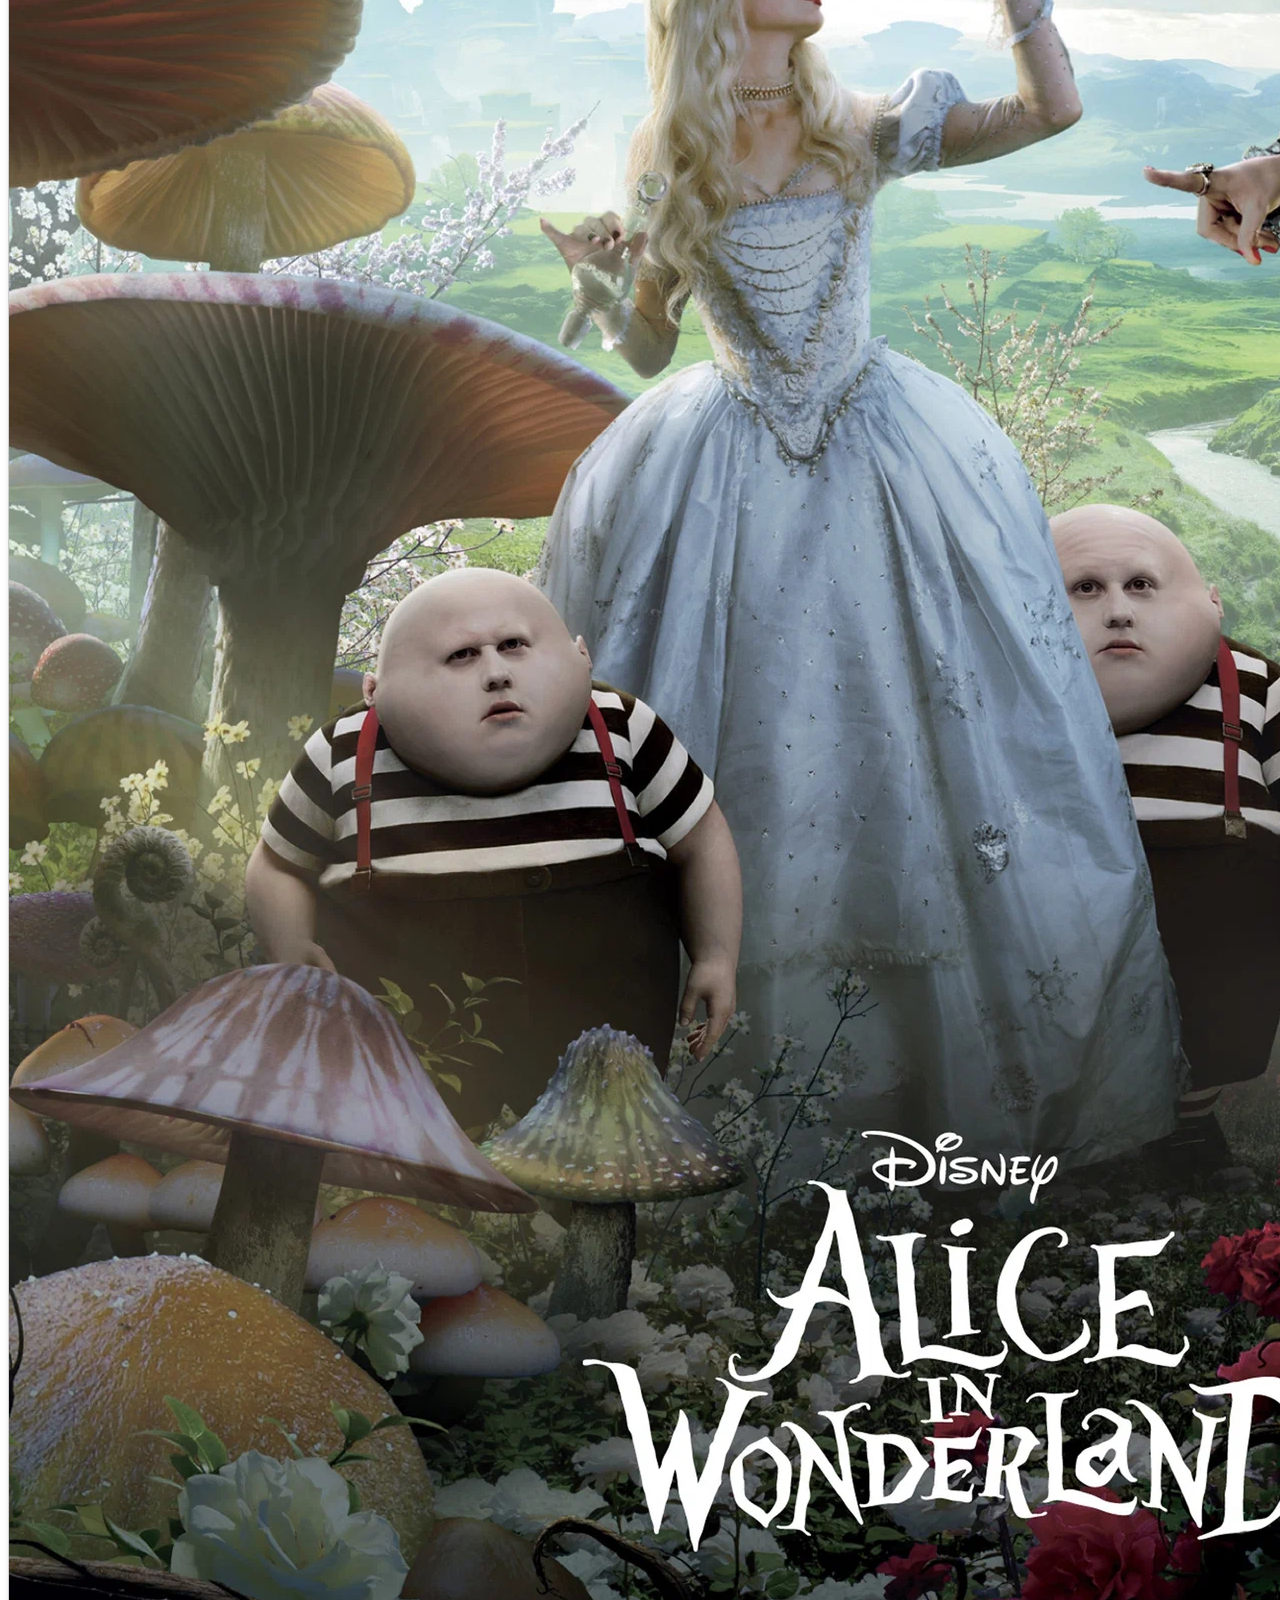
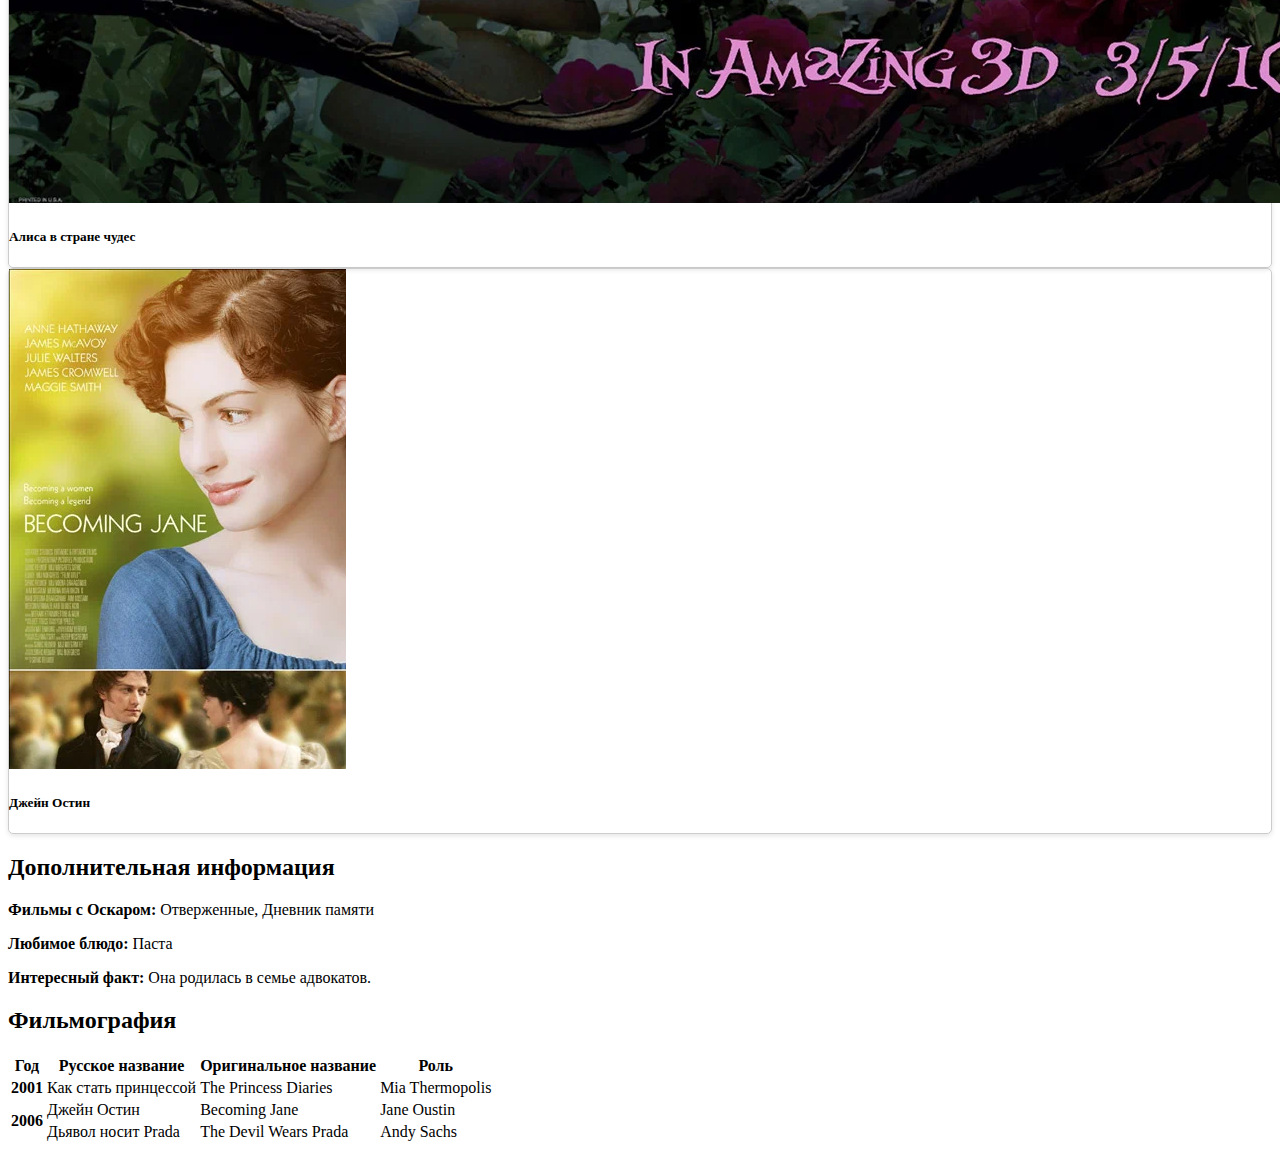
<file: films.html>
<!DOCTYPE html>
<html lang="ru">

<head>
    <meta charset="UTF-8">
    <meta name="viewport" content="width=device-width, initial-scale=1.0">
    <title>Список фильмов - Энн Хэтуэй</title>
    <link href="https://cdn.jsdelivr.net/npm/bootstrap@5.3.2/dist/css/bootstrap.min.css" rel="stylesheet"
        integrity="sha384-T3c6CoIi6uLrA9TneNEoa7RxnatzjcDSCmG1MXxSR1GAsXEV/Dwwykc2MPK8M2HN" crossorigin="anonymous">
    <link rel="stylesheet" href="css/stylefim.css">
    <title>Films - Энн Хэтуэй</title>
</head>

<body>

    <nav class="navbar navbar-expand-lg navbar-light bg-light">
        <div class="container-fluid">
            <a class="navbar-brand" href="#">Энн Хэтуэй</a>
            <button class="navbar-toggler" type="button" data-bs-toggle="collapse" data-bs-target="#navbarNav"
                aria-controls="navbarNav" aria-expanded="false" aria-label="Toggle navigation">
                <span class="navbar-toggler-icon"></span>
            </button>
            <div class="collapse navbar-collapse" id="navbarNav">
                <ul class="navbar-nav">
                    <li class="nav-item">
                        <a class="nav-link" href="index.html">Основная информация</a>
                    </li>
                    <li class="nav-item">
                        <a class="nav-link" href="#">Список фильмов</a>
                    </li>
                </ul>
            </div>
        </div>
    </nav>
    <div class="container my-1">
        <div class="row">
            <div class="col-md-6">
                <h2>Энн Хэтэуэй</h2>
                <p><strong>Дата рождения:</strong> 12 ноября 1982 года</p>
                <p><strong>Полных лет:</strong> 42 лет</p>
                <p><strong>Количество фильмов:</strong> 37 фильмов</p>
                <p><strong>Жанры фильмов:</strong> Драма, Комедия, Мюзикл, Фэнтези</p>
            </div>
            <div class="col-md-6 text-center">
                <img src="image/img_1.jpg" alt="Энн Хэтуэй" class="img-fluid">
            </div>
        </div>

        <h2 class="mt-5">Лучшие фильмы</h2>
        <div class="row">
            <div class="col-md-3 mb-4">
                <div class="card">
                    <img src="image/film_4.jpg" class="card-img-top" alt="Один день">
                    <div class="card-body">
                        <h5 class="card-title">Один день</h5>
                    </div>
                </div>
            </div>
            <div class="col-md-3 mb-4">
                <div class="card">
                    <img src="image/film_2.webp" class="card-img-top" alt="Темный рыцарь: Возрождение легенды">
                    <div class="card-body">
                        <h5 class="card-title">Темный рыцарь: Возрождение легенды</h5>
                    </div>
                </div>
            </div>
            <div class="col-md-3 mb-4">
                <div class="card">
                    <img src="image/film_3.jpg" class="card-img-top" alt="Отверженные">
                    <div class="card-body">
                        <h5 class="card-title">Отверженные</h5>
                    </div>
                </div>
            </div>
            <div class="col-md-3 mb-4">
                <div class="card">
                    <img src="image/film_1.jpg" class="card-img-top" alt="Интерстеллар">
                    <div class="card-body">
                        <h5 class="card-title">Интерстеллар</h5>
                    </div>
                </div>
            </div>
            <div class="col-md-3 mb-4">
                <div class="card">
                    <img src="image/film_5.webp" class="card-img-top" alt="Темные воды">
                    <div class="card-body">
                        <h5 class="card-title">Темные воды</h5>
                    </div>
                </div>
            </div>
            <div class="col-md-3 mb-4">
                <div class="card">
                    <img src="image/film_6.webp" class="card-img-top" alt="Любовь и другие лекарства">
                    <div class="card-body">
                        <h5 class="card-title">Любовь и другие лекарства</h5>
                    </div>
                </div>
            </div>
            <div class="col-md-3 mb-4">
                <div class="card">
                    <img src="image/film_7.webp" class="card-img-top" alt="Алиса в стране чудес">
                    <div class="card-body">
                        <h5 class="card-title">Алиса в стране чудес</h5>
                    </div>
                </div>
            </div>
            <div class="col-md-3 mb-4">
                <div class="card">
                    <img src="image/film_8.webp" class="card-img-top" alt="Джейн Остин">
                    <div class="card-body">
                        <h5 class="card-title">Джейн Остин</h5>
                    </div>
                </div>
            </div>
        </div>

        <h2 class="mt-5">Дополнительная информация</h2>
        <div class="row">
            <div class="col-md-6">
                <p><strong>Фильмы с Оскаром:</strong> Отверженные, Дневник памяти</p>
                <p><strong>Любимое блюдо:</strong> Паста</p>
                <p><strong>Интересный факт:</strong> Она родилась в семье адвокатов.</p>
            </div>
        </div>

        <h2 class="mt-5">Фильмография</h2>
        <div class="table-responsive">
            <table class="table table-striped text-center">
                <thead>
                    <tr>
                        <th>Год</th>
                        <th>Русское название</th>
                        <th>Оригинальное название</th>
                        <th>Роль</th>
                    </tr>
                </thead>
                <tbody>
                    <tr>
                        <th scope="row">2001</th>
                        <td>Как стать принцессой</td>
                        <td>The Princess Diaries</td>
                        <td>Mia Thermopolis</td>
                    </tr>
                    <tr>
                        <th scope="row" rowspan="2">2006</th>
                        <td>Джейн Остин</td>
                        <td>Becoming Jane</td>
                        <td>Jane Oustin</td>
                    </tr>
                    <tr>
                        <td>Дьявол носит Prada</td>
                        <td>The Devil Wears Prada</td>
                        <td>Andy Sachs</td>
                    </tr>
<script src="https://code.jquery.com/jquery-3.5.1.slim.min.js"></script>
<script src="https://cdn.jsdelivr.net/npm/@popperjs/core@2.9.2/dist/umd/popper.min.js"></script>
<script src="https://stackpath.bootstrapcdn.com/bootstrap/4.5.2/js/bootstrap.min.js"></script>

</body>

</html>
</file>
<file: css/style.css>
body {
    padding: 20px;
}

#sidebar {
    position: fixed;
    top: 56px;
    left: 0;
    width: 200px;
    background-color: #f8f9fa; 
    border: 1px solid #dee2e6; 
    border-radius: 5px;
    padding: 15px; 
    box-shadow: 0 2px 5px rgba(0, 0, 0, 0.1); 
    width: 250px; 
    z-index: 1000;
}

.card-img-top {
    width: 100%; 
    height: 550px;
    object-fit: cover; 
}

.carousel-inner img {
    width: 100%; 
    height: 900px; 
    object-fit: cover; 
}

.nav-link {
    color:lightsteelblue;
    border-radius: 4px; 
    transition: background-color 0.3s;
}

.nav-link:hover {
    background-color:rgb(202, 220, 243);
}
</file>
<file: css/stylefim.css>
.card {
    border: 1px solid #ccc;
    border-radius: 5px; 
    box-shadow: 0 2px 5px rgba(0, 0, 0, 0.1); 
    transition: transform 0.2s;
}

.card:hover {
    transform: scale(1.05); 
}
</file>
